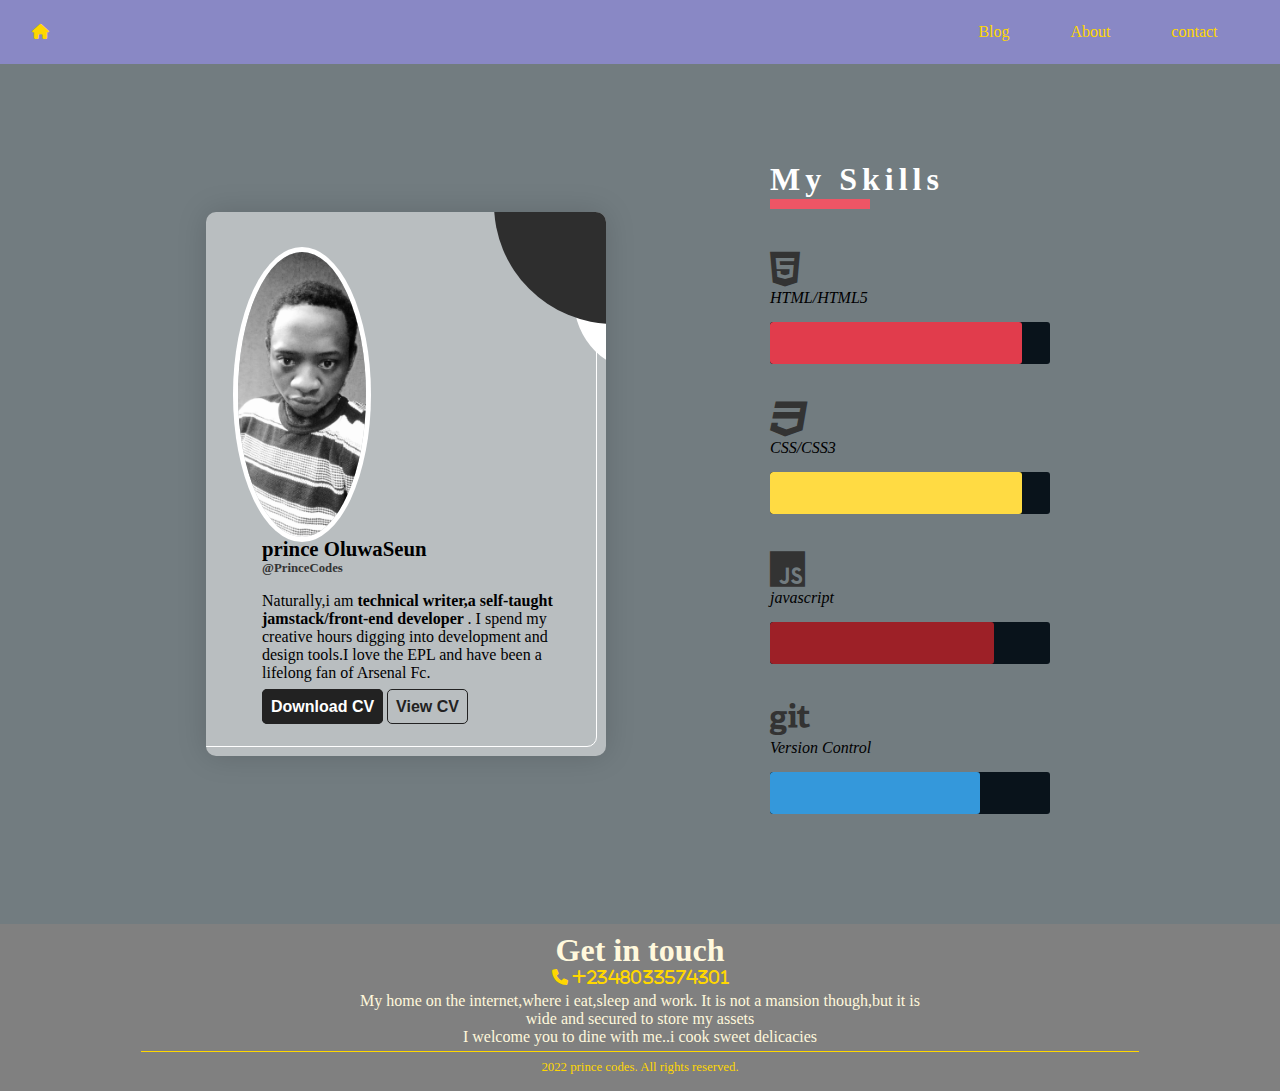
<file: about.html>
<!DOCTYPE html>
<html lang="en">

<head>
    <meta charset="UTF-8">
    <meta http-equiv="X-UA-Compatible" content="IE=edge">
    <meta name="viewport" content="width=device-width, initial-scale=1.0">
    <title>PrinceCodes/aboutme</title>
    <link rel="stylesheet" href="about.css">

    <link rel="stylesheet" href="https://cdnjs.cloudflare.com/ajax/libs/font-awesome/6.0.0/css/all.min.css">
</head>

<body>


    <nav class="navbar">
        <a href="index.html"><h4 class="my_logo"><i class="fa fa-home"></i></h4></a>
        <div class="menu">
           
            <a href="index.html#project">Blog</a>
            <a href="about.html">About</a>
            <a href="contact.html">contact</a>
        </div>
    </nav>
   
    <!--about-->
    <div class="about">
        <div class="card">
            <div class="img">
                <img src="images/Serious.jpg" width="20%">
            </div>
            <div class="infos">
                <div class="name">
                    <h2>prince OluwaSeun</h2>
                    <h4>@PrinceCodes</h4>
                </div>
                <p class="text">
                    Naturally,i am <strong> technical writer,a self-taught jamstack/front-end developer </strong> .
                    I spend my creative hours digging into development and design tools.I love the EPL and have been a lifelong fan of
                    Arsenal Fc.
                </p>
                <!--  -->
                <div class="links">
                    <a href="images/PrinceResume.pdf"class="follow images" download>Download CV</a>
                    <a href="images/PrinceResume.pdf"class="view images" >View CV</a>
                </div>
            </div>
        </div>

        <div class="wrap">
            <div class="section-title wow fadeInUp">
                <h1>My Skills</h1>
                <span class="border"></span>
            </div>
            <article class="row">
                <ul>
                    <li class="html">
                        <i class="fa-brands fa-html5"></i><em>HTML/HTML5</em>
                        <div>
                            <span class="animated fadeInLeft"></span>
                        </div>
                    </li>
                    <li class="css">
                        <i class="fa-brands fa-css3"></i><em>CSS/CSS3</em>
                        <div>
                            <span class="animated fadeInLeft"></span>
                        </div>
                    </li>
                    <li class="php">
                        <i class="fa-brands fa-js"> </i><em>javascript</em>
                        <div>
                            <span class="animated fadeInLeft"></span>
                        </div>
                    </li>
                    <li class="mysql">
                        <i class="fa-brands fa-git"></i> <em>Version Control</em>
                        <div>
                            <span class="animated fadeInLeft"></span>
                        </div>
                    </li>
                </ul>
            </article>
        </div>
    </div>


 <!--new footer-->
 <section class="hire" id="hire">
    <h1 class="footer-text">Get in touch</h1>
    <span class="top-title"> <i class="fas fa-phone"> +2348033574301</i><br> </span>

    <div class="hire-wrapper">
        <p class="footer-text">
        My home on the internet,where i eat,sleep and work.
        It is not a mansion though,but it is wide and secured to store my assets</p>
        <p class="footer-text">I welcome you to dine with me..i cook sweet delicacies </p> 
    </div>
    <!--<a href="contact.html" class="key">CONTACT ME</a> -->
    <div class="copyright">
        2022 prince codes. All rights reserved.
    </div>
</section>
</body>

</html>
</file>
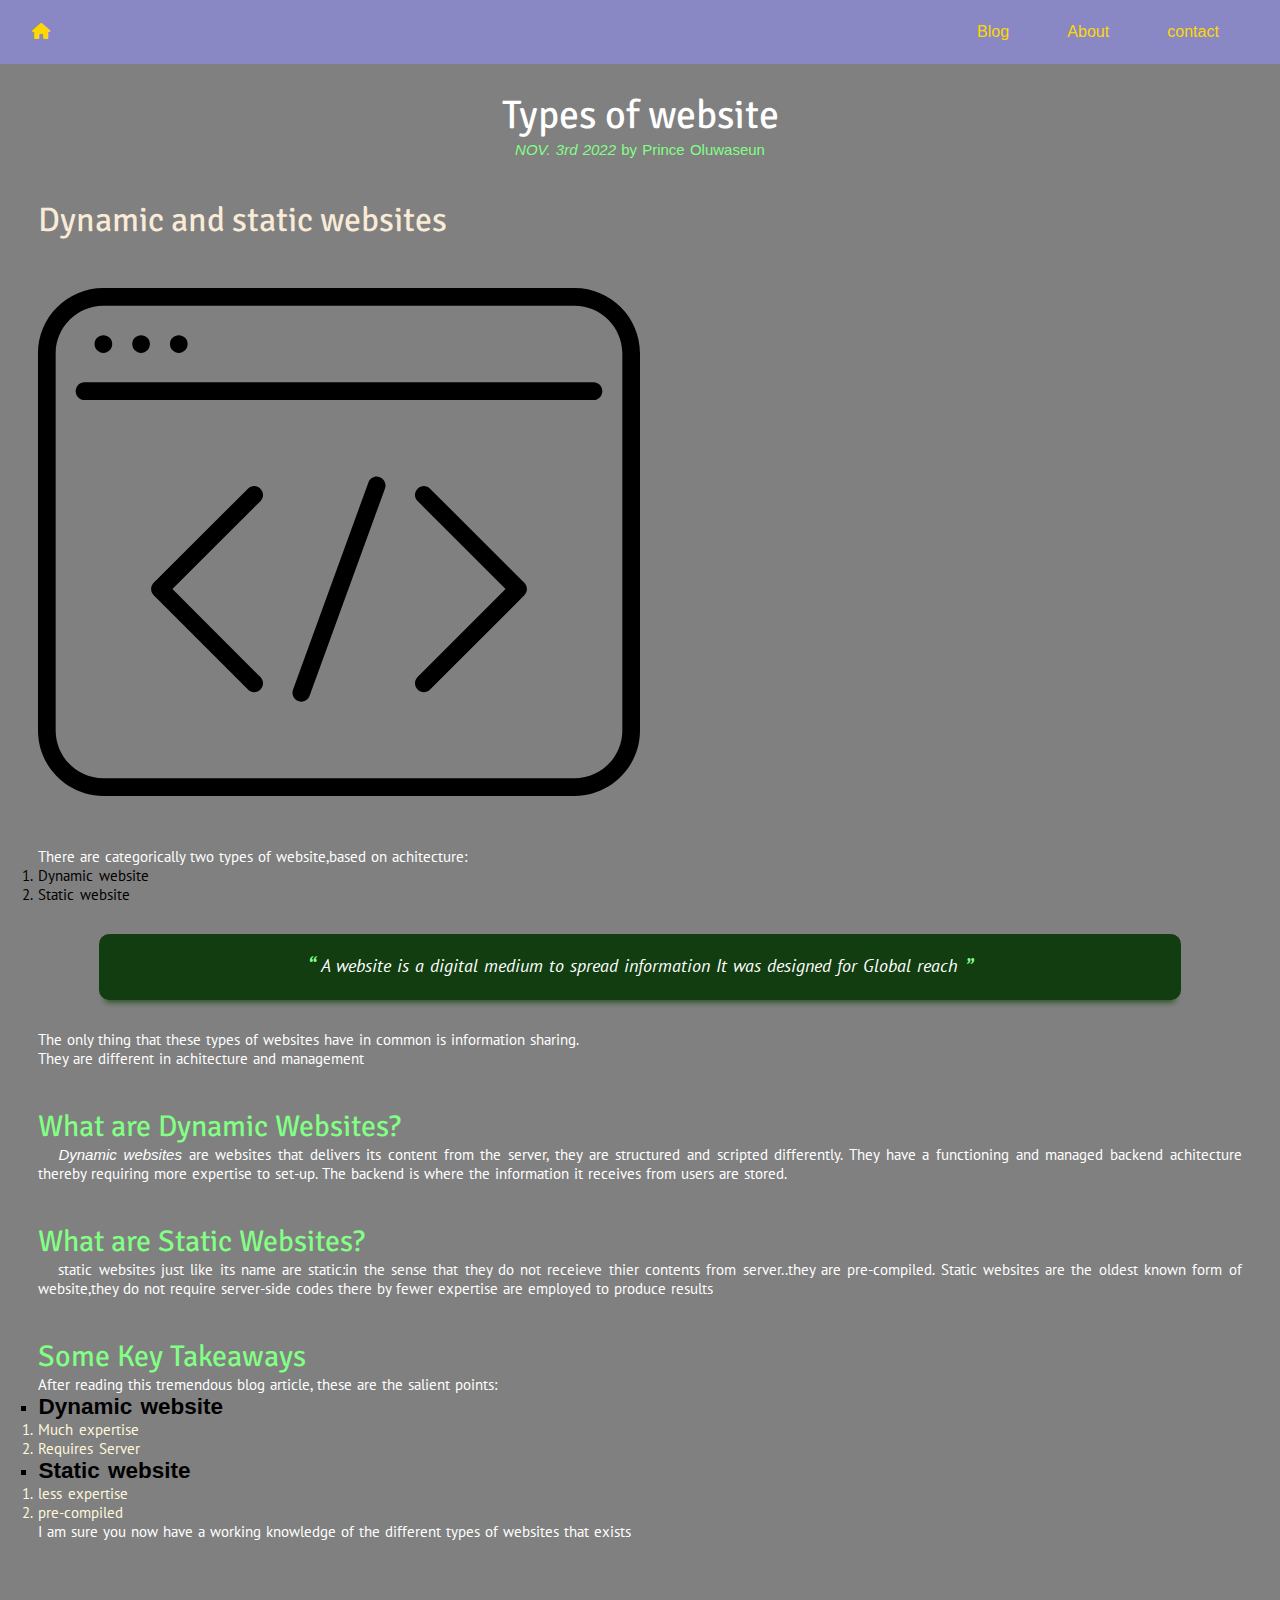
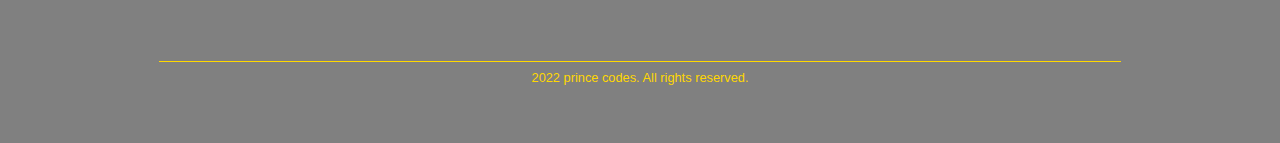
<file: blogpost4.html>
<!DOCTYPE html>
<html lang="en">

<head>
    <meta charset="UTF-8">
    <meta http-equiv="X-UA-Compatible" content="IE=edge">
    <meta name="viewport" content="width=device-width, initial-scale=1.0">
    <title>princecodes/blogpage</title>
    <link rel="stylesheet" href="https://cdnjs.cloudflare.com/ajax/libs/font-awesome/6.0.0/css/all.min.css">
    <link rel="stylesheet" href="blogpost4.css">
</head>


<body class="padding-big">
    <nav class="navbar">
        <a href="index.html">
            <h4 class="my_logo"><i class="fa fa-home"></i></h4>
        </a>
        <div class="menu">

            <a href="index.html#project">Blog</a>
            <a href="about.html">About</a>
            <a href="contact.html">contact</a>
        </div>
    </nav>
    <h1 class="center">Types of website</h1>

    <p class="top m0 small-font center"><strong><em>NOV. 3rd 2022</em> by Prince Oluwaseun</strong></p>

    <h2>Dynamic and static websites</h2>

    <p><img src="images/code-svgrepo-com.svg"></p>

    <p class="small-font justify">There are categorically  two types of website,based on achitecture:
    <ol>
        <li>Dynamic website</li>
        <li>Static website</li>


        <ol>

            </p>

            <blockquote>
                <p class="medium-font center">A website is a digital medium to spread information
                    It was designed for Global reach</p>
            </blockquote>

            <p class="small-font justify">The only thing that these types of websites have in common is information
                sharing.<br>They are different in achitecture and management
            </p>

            <h3>What are Dynamic Websites?</h3>

            <p class="small-font justify indent"><em>Dynamic websites </em> are websites that delivers its
                content from the server,
                they are structured and scripted differently.
                They have a functioning and managed backend achitecture thereby requiring more expertise to
                set-up.
                The backend is where the information it receives from users are stored.
            </p>



            <h3>What are Static Websites?</h3>
            <p class="small-font justify indent">static websites just like its name are static:in the sense that they do
                not
                receieve thier contents from server..they are pre-compiled.
                Static websites are the oldest known form of website,they do not require server-side codes there by
                fewer expertise are employed
                to produce results
            </p>

            <!--<p class="small-font justify indent">Vivamus mollis fringilla dolor, a sollicitudin turpis posuere
                elementum.
                Quisque risus dolor, rhoncus sed imperdiet vel, tristique ac nisi. Sed dapibus aliquam nibh, at posuere
                dolor
                lobortis ac. Nam quis urna ac magna facilisis blandit. Maecenas vel arcu nec ipsum venenatis malesuada.
                Class
                aptent taciti sociosqu ad litora torquent per conubia nostra, per inceptos himenaeos. Etiam semper ac
                sem at
                interdum. Ut massa est, egestas id sem at, commodo consequat velit.</p>  -->

            <h3>Some Key Takeaways</h3>

            <p class="small-font justify">After reading this tremendous blog article, these are the salient points:</p>

            <ul>
                <li>
                    <h5>Dynamic website</h5>

                    <ol>
                        <li>Much expertise</li>
                        <li>Requires Server</li>
                    </ol>
                </li>


                <li>
                    <h5>Static website</h5>
                    <ol>
                        <li>less expertise</li>
                        <li>pre-compiled</li>
                    </ol>

            </ul>

            <p class="m0 small-font justify">I am sure you now have a working knowledge of the different types of websites 
                that exists
            </p>


            <div class="copyright">
                2022 prince codes. All rights reserved.
            </div>
</body>

</html>
</file>
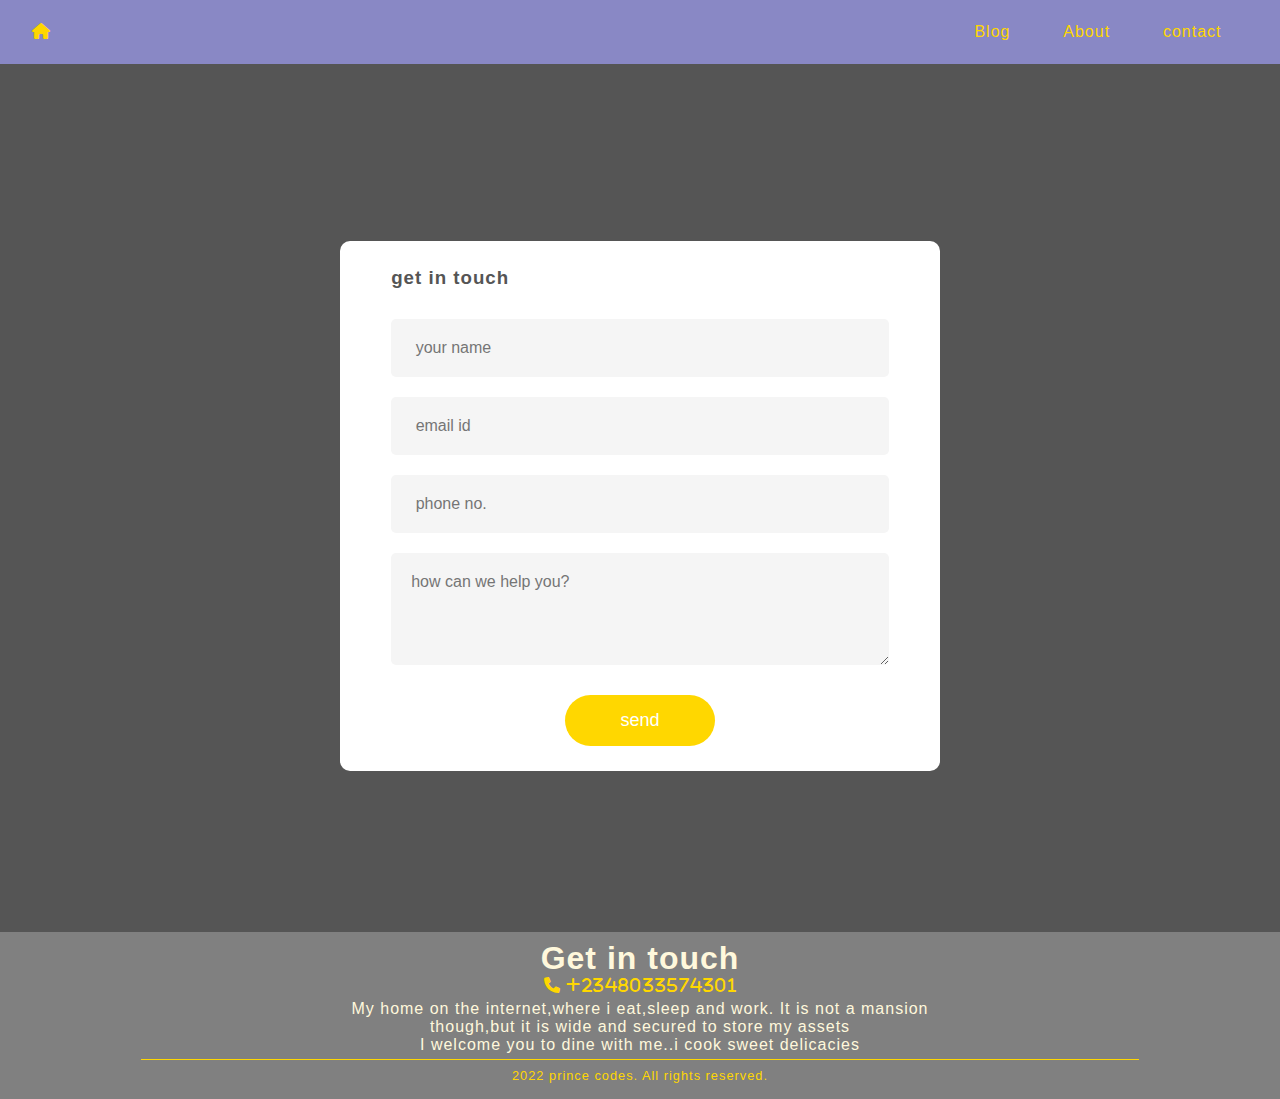
<file: contact.html>
<!DOCTYPE html>
<html lang="en">

<head>
    <meta charset="UTF-8">
    <meta http-equiv="X-UA-Compatible" content="IE=edge">
    <meta name="viewport" content="width=device-width, initial-scale=1.0">
    <title>PrinceCodes/contactme</title>
    <link rel="stylesheet" href="contact.css">
    <link rel="stylesheet" href="https://cdnjs.cloudflare.com/ajax/libs/font-awesome/6.0.0/css/all.min.css">
</head>

<body>

    <nav class="navbar">
        <a href="index.html">
            <h4 class="my_logo"><i class="fa fa-home"></i></h4>
        </a>
        <div class="menu">

            <a href="index.html#project">Blog</a>
            <a href="about.html">About</a>
            <a href="contact.html">contact</a>
        </div>
    </nav>

    <div class="container">
        <form action="https://formspree.io/f/mzbwogza" id="form" method="POST">
            <h3>get in touch</h3>

            <input type="name" name="name" placeholder=" your name" required>


            <input type="email" name="email" placeholder=" email id" required>



            <input type="text" name="phone" placeholder=" phone no." required>



            <textarea id="message" rows="4" name="message" placeholder="how can we help you?"></textarea>

            <button type="submit">send</button>
        </form>
    </div>
    <!--new footer-->
    <section class="hire" id="hire">
        <h1 class="footer-text">Get in touch</h1>
        <span class="top-title"> <i class="fas fa-phone"> +2348033574301</i><br> </span>

        <div class="hire-wrapper">
            <p class="footer-text">
                My home on the internet,where i eat,sleep and work.
                It is not a mansion though,but it is wide and secured to store my assets</p>
            <p class="footer-text">I welcome you to dine with me..i cook sweet delicacies </p>
            </p>
        </div>
        <!-- <a href="contact.html" class="key">CONTACT ME</a>-->
        <div class="copyright">
            2022 prince codes. All rights reserved.
        </div>

</body>

</html>
</file>
<file: about.css>
:root {
    --primaryColor: #f3a7a0;
    --secondaryColor: #000c45;
    --fontColor: #222;
    --whiteColor: #f5f5f5;
}

* {
    margin: 0;
    padding: 0;
    scroll-behavior: smooth;
    font-family: "Yuji Boku", serif;
    box-sizing: border-box;
}

body {
    min-height: 100vh;
    min-width: 100vw;
    background-color: #727C80;
}



ul {
    list-style: none;
}

nav a{
    text-decoration: wavy;
}
nav .my_logo {
    color: gold;
    font-style: italic;
    font-size:15px;
}

.navbar {
    display: flex;
    width: 100%;
    height: 50px;
    justify-content: space-between;
    align-items: center;
    top: 0;
    padding: 2rem;
    position: fixed;
    z-index: 3;
    background-color:  rgb(137, 136, 197) ;
}


.navbar .menu {
    width: 300px;
    display: flex;
    justify-content: space-around;
}

.navbar .menu>a {
    text-decoration: none;
    color: gold;
}

.navbar .menu>a:hover {
    color: var(--whiteColor);
}


/*about */
.about {
    font-family: 'Poppins', sans-serif;
    align-items: center;
    justify-content: center;
    margin-top: 1.5rem;
    min-height: 100vh;
    display: grid;
    grid-auto-flow: column;
    gap: 8em;

}

img {
    max-width: 80%;
    display: block;
}

ul {
    list-style: none;
}

/* Utilities */
.card::after,
.card img {
    border-radius: 50%;
}

/*body, */
.card,
.stats {
    display: grid;
}

.card {
    padding: 2.5rem 2rem;
    top: 10px;
    border-radius: 10px;
    background-color: rgba(255, 255, 255, .5);
    max-width: 400px;
    max-height: 600px;
    box-shadow: 0 0 30px rgba(0, 0, 0, .15);
    margin: 1rem;
    position: relative;
    transform-style: preserve-3d;
    overflow: hidden;
}

.card::before,
.card::after {
    content: '';
    position: absolute;
    z-index: -1;
}

.card::before {
    width: 100%;
    height: 100%;
    border: 1px solid #FFF;
    border-radius: 10px;
    top: -.7rem;
    left: -.7rem;
}

.card::after {
    height: 15rem;
    width: 15rem;
    background-color: #2e2e2e;
    top: -8rem;
    right: -8rem;
    box-shadow: 2rem 6rem 0 -3rem #FFF
}

.card img {
    width: 8rem;
    min-width: 80px;
    box-shadow: 0 0 0 5px #FFF;
    animation: fadeIn 2s ease-in;
}

.infos {
    margin-left: 1.5rem;
}

.name {
    margin-bottom: 1rem;
}

.name h2 {
    font-size: 1.3rem;
}

.name h4 {
    font-size: .8rem;
    color: #333
}

.text {
    font-size: 1rem;
    margin-top: 1px;
    margin-bottom: 1rem;
}


.links a {
    font-family: 'Poppins', sans-serif;
    min-width: 120px;
    padding:.5rem;
    border: 1px solid #222;
    border-radius: 5px;
    font-weight: bold;
    cursor: pointer;
    text-decoration: none;
    transition: all .25s linear;
}


.links .follow,
.links .view:hover {
    background-color: #222;
    color: #FFF;
}

.links .view,
.links .follow:hover {
    background-color: transparent;
    color: #222;
}

/*skills */
.wrap {

    max-width: 960px;
    margin: 0 auto;
    position: relative;
    padding: 0 20px;
}

.section-title h1 {
    margin: 0;
    margin-top: 2em;
    line-height: 40px;
    letter-spacing: 5px;
    font-weight: 600;
    color: white;
}

.wrap i {
    color: #333;
    font-size: 40px;
}

.border {
    display: block;
    height: 10px;
    margin-bottom: 40px;
    width: 100px;
    background: #ED5565;
}

.row {
    width: 300px;
    min-height: 1px;
    position: relative;
    display: inline-block;
}

.row ul {
    margin: 0 20px 0 0 !important;
    text-align: left !important;
    padding: 0;
}

.row ul li {
    list-style: none !important;

}

.row ul li em {
    display: block;
    margin-bottom: 15px;
}

.row ul li div {
    margin-bottom: 35px;
    border-radius: 3px 3px 3px 3px;
    -webkit-border-radius: 3px 3px 3px 3px;
    background: #09131B;
    height: 42px;
    overflow: hidden;
}

.row ul li div span {
    height: 42px;
    width: 50%;
    display: block;
    border-radius: 3px 3px 3px 3px;
    -webkit-border-radius: 3px 3px 3px 3px;
}

.row ul li.html div span {
    background: #E13C4C;
    width: 90%;
}

.row ul li.css div span {
    background: #ffdb43;
    width: 90%;
}

.row ul li.php div span {
    background: #9D2027;
    width: 80%;
}

.row ul li.mysql div span {
    background: #3498db;
    width: 75%;
}


.animated {
    -webkit-animation-duration: 3s;
    animation-duration:3s;
    -webkit-animation-fill-mode: both;
    animation-fill-mode: both;
    animation-delay: 2s;
}

.fadeInLeft {
    -webkit-animation-name: fadeInLeft;
    animation-name: fadeInLeft;
}


/* FOOTER */

.hire {
    display: flex;
    flex-direction: column;
    align-items: center;
    justify-content: center;
    width: 100%;
    padding: 0.5rem 1rem;
    position: relative;
    background-color: grey;
}

.hire a {
    text-decoration: none;
}

.hire .top-title {
    color: gold;
}

.hire-wrapper {
    padding: 5px;
    max-width: 600px;
    text-align: center;
}

.key {
    margin: 1 rem 0;
    padding: 0.6rem 3rem;
    border: 2px solid var(--primaryColor);
    background-color: var(--primaryColor);
    color: var(--whiteColor);
    cursor: pointer;
}

.key:hover {
    background-color: transparent;
}

.footer-text {
    color: cornsilk;
}

.copyright {
    width: 80%;

    padding: 0.5rem 0;
    bottom: 0;
    text-align: center;
    color: gold;
    font-size: 0.8rem;
    border-top: 1px solid gold;
}




@-webkit-keyframes fadeInLeft {
    0% {
        opacity: 0;
        -webkit-transform: translate3d(-100%, 0, 0);
        transform: translate3d(-100%, 0, 0);
    }

    100% {
        opacity: 1;
        -webkit-transform: none;
        transform: none;
    }
}

@keyframes rotateIn {
    0% {
        transform-origin: center center;
        transform: rotate(-200deg);
        opacity: 0;
    }

    100% {
        transform-origin: center center;
        transform: rotate(0);
        opacity: 1;
    }

}

@keyframes fadeInDown {
    0% {
        opacity: 0;
        transform: translateY(0px);
    }

    100% {
        opacity: 1;
        transform: translateY(2000px);
    }
}



@keyframes fadeIn {
    0% {
        opacity: 0;
    }

    100% {
        opacity: 1;
    }
}





@media screen and (max-width: 800px) {
    .about {
        display: grid;
        grid-auto-flow: row;
        margin-top: 3rem;
        gap: 0.5rem;
    }

    .card {
        display: block;
    }

    .infos {
        margin-left: 0;
        margin-top: 1.5rem;
    }

    .links button {
        min-width: 100px;

    }

    .links .images{
        width:50%;
    }
}
</file>
<file: blogpost4.css>
@import url("https://fonts.googleapis.com/css?family=PT+Sans|Signika+Negative");

:root {
  --primaryColor: #f3a7a0;
  --secondaryColor: #000c45;
  --fontColor: #222;
  --whiteColor: #f5f5f5;
}

* {
  margin: 0;
  padding: 0;
  box-sizing: border-box;
  outline: none;
  font-family: sans-serif;

}

html {
  scroll-behavior: smooth;
}

body {
  width: 100vw;
  height: auto;
}

nav a{
  text-decoration:wavy;
}

nav .my_logo{
  color:gold;
  font-style: italic;
}
.navbar {
  display: flex;
  width: 100%;
  height: 50px;
  justify-content: space-between;
  margin: 0 auto;
  align-items: center;
  padding: 2rem;
  right: 0;
  top: 0;
  position: fixed;
  z-index: 3;
  background-color:  rgb(137, 136, 197);
}


.navbar .menu {
  width: 300px;
  display: flex;
  justify-content: space-around;
}

.navbar .menu>a {
  text-decoration: none;
  color: gold;
}

.navbar .menu>a:hover {
  color: var(--whiteColor);
}



.padding-big {
 
  background-color: grey;
  padding: 50px 3%;
}

blockquote,
img {
  border-radius: 10px;
}

blockquote,
strong.block {
  display: block;
  position: relative;
}

p > img {
  width: 100%;
}

h1 {
  padding-top: 1em;
}


h1,
h2,
h3 {
  font-family: "Signika Negative", sans-serif;
  color: #fff;
}

h1,
h2,
h3,

p,
strong {
  font-weight: 400;
}

h2,
h3 {
  margin: 40px 0 0 0;

}

li {
  font-family: "PT Sans", sans-serif;
  word-spacing: 2px;

  font-size: 15px;
}
 h5{
   font-weight: bold;
   font-size: 1.5em;
 }
p {
  font-family: "PT Sans", sans-serif;
  word-spacing: 1px;
  color: #fff;
}
ul > li > ol{
  color:cornsilk;
}

.medium-font {
  font-size: 18px;
}

.small-font {
  font-size: 15px;
}

.center {
  text-align: center;
}

.justify {
  text-align: justify;
}

.m0 {
  margin: 0;
}

.indent {
  text-indent: 20px;
}

h1 {
  margin: 0;
  font-size: 40px;
}

p.top {
  position: relative;
  color: #82ff84;
}

h2 {
  font-size: 34px;
  color: antiquewhite;
}

h3 {
  color: #82ff84;
}

p img {
  width: 50%;

}

strong.block {
  width: 230px;
  margin: 10px auto 0 auto;
}

blockquote {
  background: #113d11;
  width: 90%;
  margin: 30px auto;
  padding: 16px;
  font-style: italic;
  box-shadow: 0 8px 6px -6px #1f4d1f;
}

blockquote p:before,
blockquote p:after {
  font-size: 1.5em;
  vertical-align: sub;
  font-weight: 400;
  color: #82ff84;
}

blockquote p:before {
  content: "\00201C";
  margin-right: 0.2em;
}

blockquote p:after {
  content: "\00201D";
  margin-left: 0.2em;
}

h3 {
  font-size: 30px;
}


.copyright {
  width: 80%;
  margin-top: 10%;
  margin-right: auto;
  margin-left: auto;
  padding: 0.5rem 0;
  /*bottom: 0;*/
  text-align: center;
  color: gold;
  font-size: 0.8rem;
  border-top: 1px solid gold;
}

@media (max-width: 320px) {
  strong.block {
    width: 100%;
  }
}

@media (max-width: 800px) {


  .padding-big {

    width: 90%;
    margin: 0 auto;
  }

  h1 {
    font-size: 34px;
  }

  h2 {
    font-size: 30px;
    color: antiquewhite
  }

  h2,
  h3 {

    margin: 40px 0 0 0;

  }

  h3 {
    font-size: 26px;
    color: #82ff84
  }
}
</file>
<file: contact.css>
:root {
    --primaryColor: #f3a7a0;
    --secondaryColor: #000c45;
    --fontColor: #222;
    --whiteColor: #f5f5f5;
}

* {
    margin: 0;
    padding: 0;
    box-sizing: border-box;
    font-family: sans-serif;
}

body {
    align-items: center;
    justify-content: center;
    background: #555;
    height: 70vh;
    letter-spacing: 1px;
}


ul {
    list-style: none;
}


nav a{
    text-decoration:wavy;
 }
  
nav .my_logo{
    color:gold;
    font-style: italic; 

}

.navbar {
    display: flex;
    width: 100%;
    height: 50px;
    justify-content: space-between;
    align-items: center;
    top: 0;
    padding: 2rem;
    position: fixed;
    z-index: 3;
    background-color: rgb(137, 136, 197);
}


.navbar .menu {
    width: 300px;
    display: flex;
    justify-content: space-around;
}

.navbar .menu>a {
    text-decoration: none;
    color:gold;
}

.navbar .menu>a:hover {
    color: var(--whiteColor);
}

/*
*/
.container {
    margin-top: 2em;
    width: 100%;
    height: 100vh;
    display: flex;
    align-items: center;
    justify-content: center;
}

form {
    margin-top: 3em;
    background: #fff;
    display: flex;
    flex-direction: column;
    padding: 2vw 4vw;
    width: 90%;
    max-width: 600px;
    border-radius: 10px;
}

form h3 {
    color: #555;
    font-weight: 800;
    margin-bottom: 20px;
}

form input,
form textarea {
    border: 0;
    margin: 10px 0;
    padding: 20px;
    outline: none;
    background: #f5f5f5;
    font-size: 16px;
    border-radius: 5px;
}

form button {
    padding: 15px;
    background:/* #ff5361 */gold;
    color: #fff;
    font-size: 18px;
    border: 0;
    outline: none;
    cursor: pointer;
    width: 150px;
    margin: 20px auto 0;
    border-radius: 30px;
}

form button:hover {
    background: #555;
}



/* FOOTER */

.hire {
    display: flex;
    flex-direction: column;
    align-items: center;
    justify-content: center;
    width: 100%;
    padding: 0.5rem 1rem;
    position: relative;
    background-color: grey;
}

.hire a {
    text-decoration: none;
}

.hire .top-title {
    color: gold;
}

.hire-wrapper {
    padding: 5px;
    max-width: 600px;
    text-align: center;
}

.key {
    margin: 1 rem 0;
    padding: 0.6rem 3rem;
    border: 2px solid var(--primaryColor);
    background-color: var(--primaryColor);
    color: var(--whiteColor);
    cursor: pointer;
}

.key:hover {
    background-color: transparent;
}

.footer-text {
    color: cornsilk;
}

.copyright {
    width: 80%;

    padding: 0.5rem 0;
    bottom: 0;
    text-align: center;
    color: gold;
    font-size: 0.8rem;
    border-top: 1px solid gold;
}





/* for tablet mode view */

@media screen and (max-width: 1275px) {


    body{
        height: 70vh;
    }

    .container {
        margin-top: 5px;
        height: 80vh;
    }
}

/* for mobile screen view */



@media (max-width: 660px) {

    body{
        height: 50%;
    }
    .container{
        margin-top: 5px;
        height: 95vh;
    }

    form{
        margin-top: 0.5em;
    }
}
</file>
